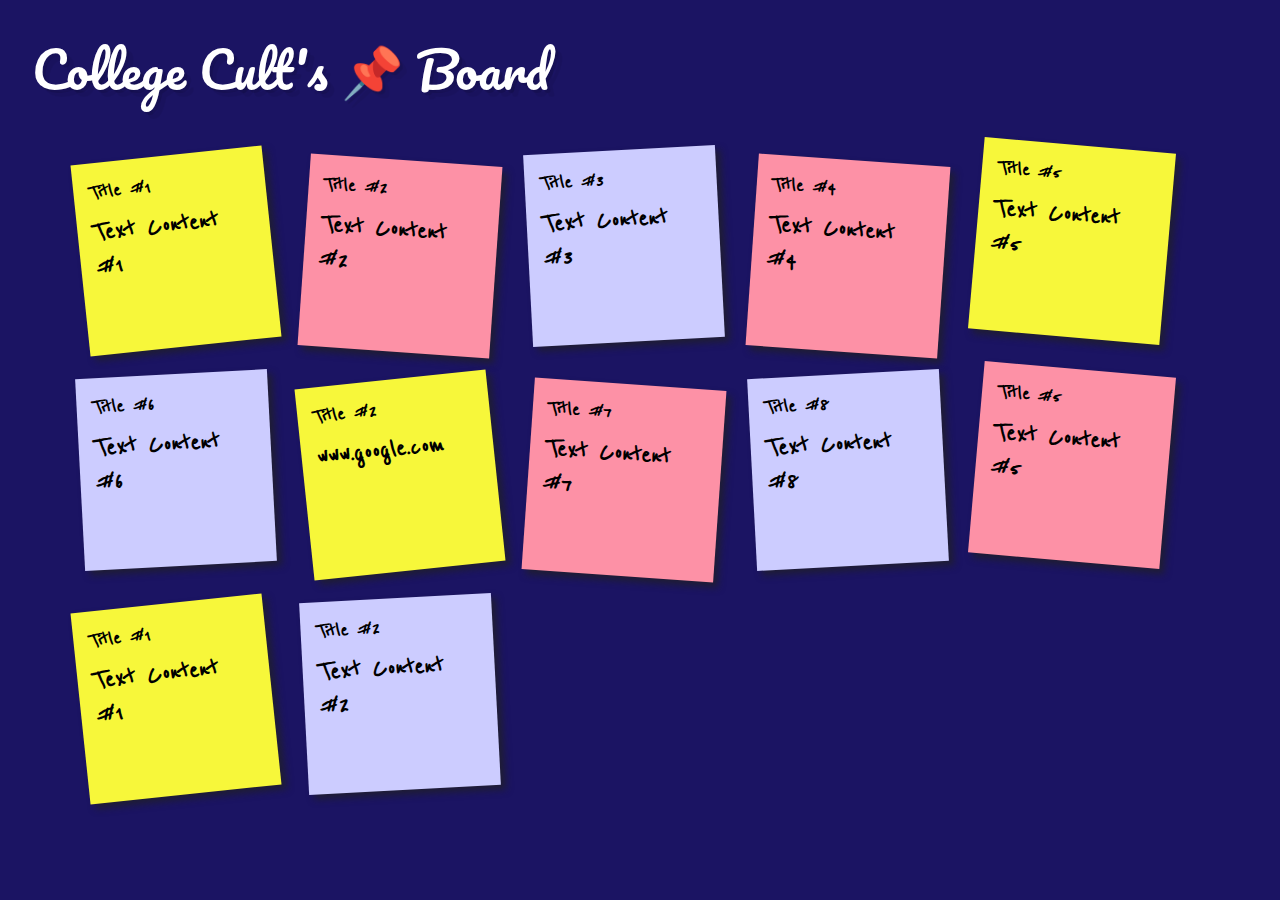
<file: step5.html>
<!DOCTYPE html>
<html>
<head>
<meta charset="utf-8" />
<title>College Cult-Pin Board</title>
<meta name="viewport" content="width=device-width, initial-scale=1.0" />
<link rel="icon" href="assets/images/favicon.png"  type="image/png" /> 
<link  href="http://fonts.googleapis.com/css?family=Reenie+Beanie:regular" rel="stylesheet" type="text/css"> 
<link href='http://fonts.googleapis.com/css?family=Pacifico' rel='stylesheet' type='text/css'>
<style type="text/css">
*{
  margin:0;
  padding:0;
}
/* .responsive{
  column-width: 12em ;
  column-gap: 2em;
  
} */
body{
  font-family:arial,sans-serif;
  font-size:100%;
  margin:2em;
  background-image : url("") ;
  background:rgb(27,20,99);
  color:#fff;
}
h1 {
  font: 400 50px/1.5 'Pacifico', Helvetica, sans-serif;
  color:rgb(255,255,255);
  text-shadow: 3px 3px 0px rgba(0,0,0,0.1), 7px 7px 0px rgba(0,0,0,0.05);
}
h2,p{
  font-family:"Reenie Beanie";
  font-size: xx-large;
  font-weight:bold;
}
ul,li{
  list-style:none;
}
ul{
  overflow:hidden;
  padding:2em;
}
ul li a{
  text-decoration:none;
  color:#000;
  background:rgb(247,247,58);
  display:block;
  height:10em;
  width:10em;
  padding:1em;
  -moz-box-shadow:5px 5px 7px rgba(33,33,33,1);
  -webkit-box-shadow: 5px 5px 7px rgba(33,33,33,.7);
  box-shadow: 5px 5px 7px rgba(33,33,33,.7);
  -moz-transition:-moz-transform .15s linear;
  -o-transition:-o-transform .15s linear;
  -webkit-transition:-webkit-transform .15s linear;
}
ul li{
  margin:1em;
  float:left;
}
ul li h2{
  font-size:140%;
  font-weight:bold;
  padding-bottom:10px;
}
ul li p{
  font-family:"Reenie Beanie",arial,sans-serif;
  font-size:180%;
}
ul li a{
  -webkit-transform: rotate(-6deg);
  -o-transform: rotate(-6deg);
  -moz-transform:rotate(-6deg);
}
ul li:nth-child(even) a{
  -o-transform:rotate(4deg);
  -webkit-transform:rotate(4deg);
  -moz-transform:rotate(4deg);
  position:relative;
  top:5px;
  background:rgb(253,145,166);
}
ul li:nth-child(3n) a{
  -o-transform:rotate(-3deg);
  -webkit-transform:rotate(-3deg);
  -moz-transform:rotate(-3deg);
  position:relative;
  top:-5px;
  background:#ccf;
}
ul li:nth-child(5n) a{
  -o-transform:rotate(5deg);
  -webkit-transform:rotate(5deg);
  -moz-transform:rotate(5deg);
  position:relative;
  top:-10px;
}
ul li a:hover,ul li a:focus{
  box-shadow:10px 10px 7px rgba(0,0,0,.7);
  -moz-box-shadow:10px 10px 7px rgba(0,0,0,.7);
  -webkit-box-shadow: 10px 10px 7px rgba(0,0,0,.7);
  -webkit-transform: scale(1.25);
  -moz-transform: scale(1.25);
  -o-transform: scale(1.25);
  position:relative;
  z-index:5;
}
ol{text-align:center;}
ol li{display:inline;padding-right:1em;}
ol li a{color:#fff;}
</style>
</head>
<body>
  <h1>College Cult's 📌 Board </h1>
  <ul class="responsive">
    <li>
      <a href="#">
        <h2>Title #1</h2>
        <p>Text Content #1</p>
      </a>
    </li>
    <li>
      <a href="#">
        <h2>Title #2</h2>
        <p>Text Content #2</p>
      </a>
    </li>
    <li>
      <a href="#">
        <h2>Title #3</h2>
        <p>Text Content #3</p>
      </a>
    </li>
    <li>
      <a href="#">
        <h2>Title #4</h2>
        <p>Text Content #4</p>
      </a>
    </li>
    <li>
      <a href="#">
        <h2>Title #5</h2>
        <p>Text Content #5</p>
      </a>
    </li>
    <li>
      <a href="#">
        <h2>Title #6</h2>
        <p>Text Content #6</p>
      </a>
    </li>
    <li>
      <a href="#">
        <h2>Title #2</h2>
        <p>www.google.com</p>
      </a>
    </li>
    <li>
      <a href="#">
        <h2>Title #7</h2>
        <p>Text Content #7</p>
      </a>
    </li>
    <li>
      <a href="#">
        <h2>Title #8</h2>
        <p>Text Content #8</p>
      </a>
    </li>
    <li>
      <a href="#">
        <h2>Title #5</h2>
        <p>Text Content #5</p>
      </a>
    </li>
    </li>
    <li>
      <a href="#">
        <h2>Title #1</h2>
        <p>Text Content #1</p>
      </a>
    </li>
    <li>
      <a href="#">
        <h2>Title #2</h2>
        <p>Text Content #2</p>
      </a>
    </li>
  </ul>
</body>
</html>
</file>
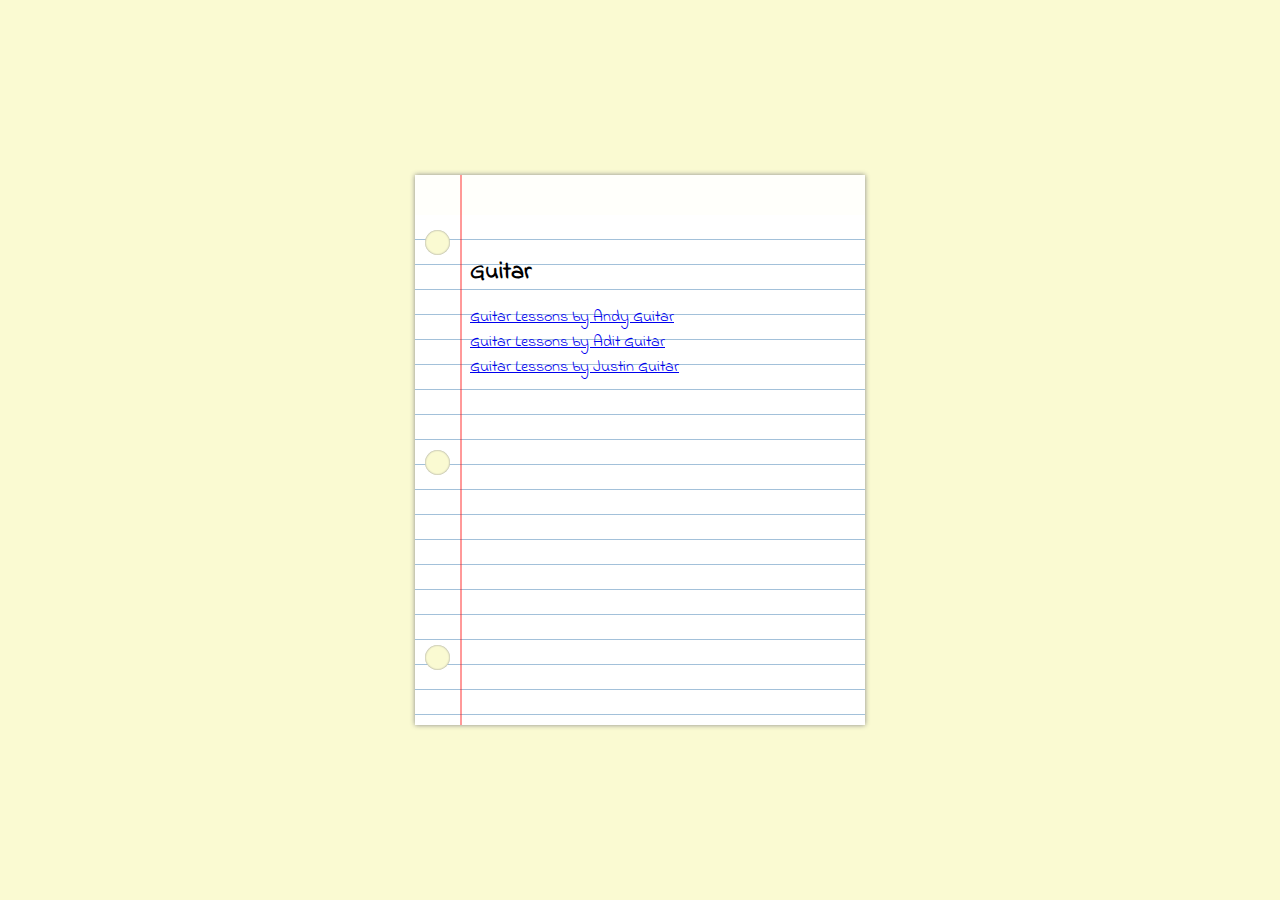
<file: public/guitar.html>
<!DOCTYPE html>
<html>
<head>
<meta charset="utf-8" />
<title>College Cult-Pin Board</title>
<meta name="viewport" content="width=device-width, initial-scale=1.0" />
<link rel="icon" href="assets/images/favicon.png"  type="image/png" /> 
<link  href="http://fonts.googleapis.com/css?family=Reenie+Beanie:regular" rel="stylesheet" type="text/css"> 
<link href='http://fonts.googleapis.com/css?family=Pacifico' rel='stylesheet' type='text/css'>
<link href='https://fonts.googleapis.com/css?family=Indie+Flower' rel='stylesheet' type='text/css'>

<style type="text/css">
body {
  margin: 0;
  padding: 0;
  background: lightgoldenrodyellow;
}
.paper {
  position: absolute;
  height: 550px;
  width: 450px;
  background: rgba(255,255,255,0.9);
  margin: -275px -225px;
  left: 50%;
  top: 50%;
  box-shadow: 0px 0px 5px 0px #888;
}
.paper::before {
  content: '';
  position: absolute;
  left: 45px;
  height: 100%;
  width: 2px;
  background: rgba(255,0,0,0.4);
}
.lines {
  margin-top: 40px;
  height: calc(100% - 40px);
  width: 100%;
  background-image: repeating-linear-gradient(white 0px, white 24px, steelblue 25px);
}
.text {
  position: absolute;
  top: 65px;
  left: 55px;
  bottom: 10px;
  right: 10px;
  line-height: 25px;
  font-family: 'Indie Flower';
  overflow: hidden;
  outline: none;
}
.holes {
  position: absolute;
  left: 10px;
  height: 25px;
  width: 25px;
  background: lightgoldenrodyellow;
  border-radius: 50%;
  box-shadow: inset 0px 0px 2px 0px #888;
}
.hole-top {
  top: 10%;
}
.hole-middle {
  top: 50%;
}
.hole-bottom {
  bottom: 10%;
}
</style>
</head>
<body>
    <div class="paper">
        <div class="lines">
          <div class="text" >
            <h2>Guitar</h2>
            <li>
                <a href="https://www.youtube.com/user/andycrowley/play">
                  Guitar Lessons by Andy Guitar
                </a>
              </li>
              <li>
                <a href="https://www.youtube.com/channel/UCfJXSlrIE0K4oPVcKDrnR6g/playlists">
                 Guitar Lessons by Adit Guitar
                </a>
              </li>
              <li>
                <a href="https://www.youtube.com/user/JustinSandercoe/playlists">
                  Guitar Lessons by Justin Guitar
                </a>
              </li>
            </div>
        </div>
        <div class="holes hole-top"></div>
        <div class="holes hole-middle"></div>
        <div class="holes hole-bottom"></div>
      </div>
</body>
</html>
</file>
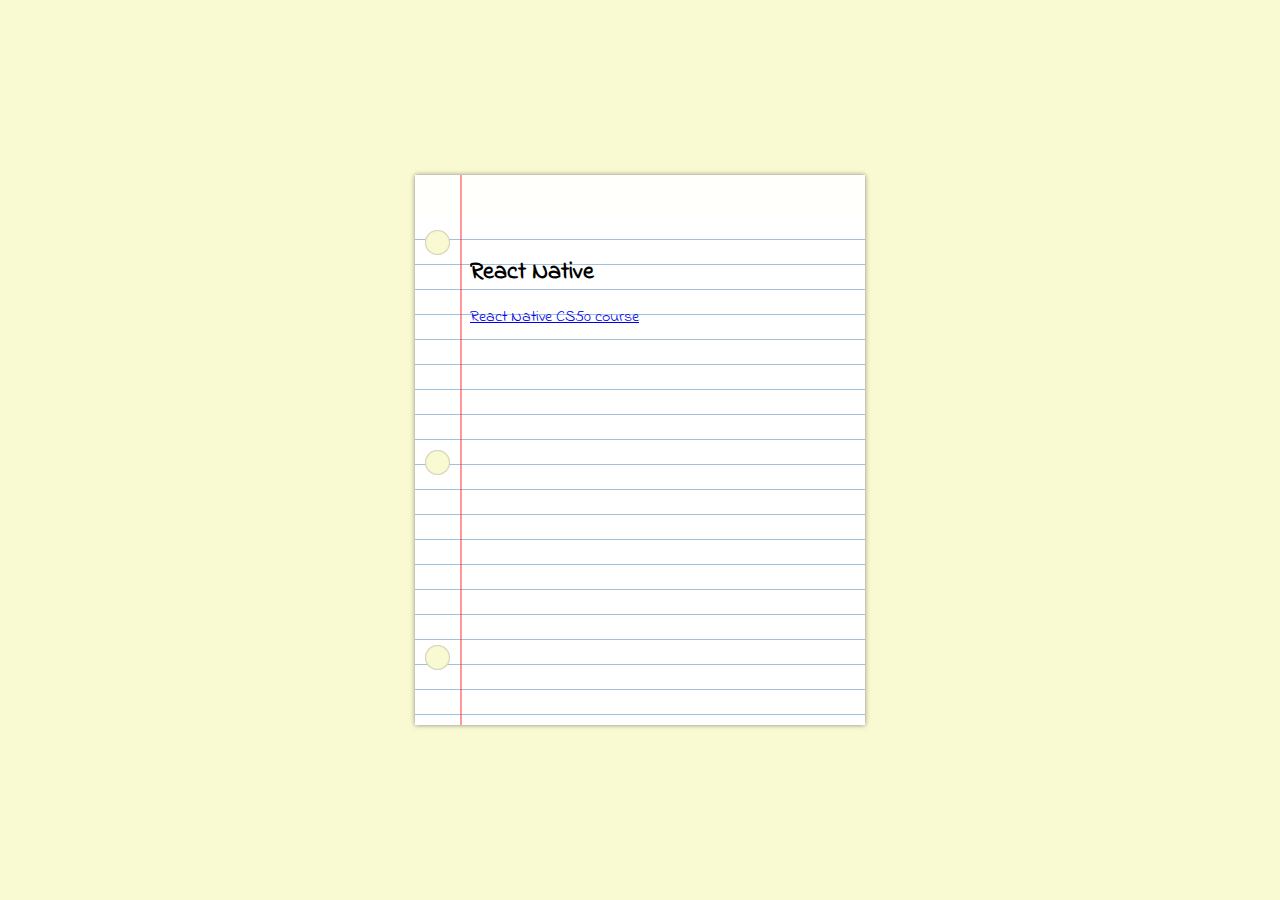
<file: public/reactN.html>
<!DOCTYPE html>
<html>
<head>
<meta charset="utf-8" />
<title>College Cult-Pin Board</title>
<meta name="viewport" content="width=device-width, initial-scale=1.0" />
<link rel="icon" href="assets/images/favicon.png"  type="image/png" /> 
<link  href="http://fonts.googleapis.com/css?family=Reenie+Beanie:regular" rel="stylesheet" type="text/css"> 
<link href='http://fonts.googleapis.com/css?family=Pacifico' rel='stylesheet' type='text/css'>
<link href='https://fonts.googleapis.com/css?family=Indie+Flower' rel='stylesheet' type='text/css'>

<style type="text/css">
body {
  margin: 0;
  padding: 0;
  background: lightgoldenrodyellow;
}
.paper {
  position: absolute;
  height: 550px;
  width: 450px;
  background: rgba(255,255,255,0.9);
  margin: -275px -225px;
  left: 50%;
  top: 50%;
  box-shadow: 0px 0px 5px 0px #888;
}
.paper::before {
  content: '';
  position: absolute;
  left: 45px;
  height: 100%;
  width: 2px;
  background: rgba(255,0,0,0.4);
}
.lines {
  margin-top: 40px;
  height: calc(100% - 40px);
  width: 100%;
  background-image: repeating-linear-gradient(white 0px, white 24px, steelblue 25px);
}
.text {
  position: absolute;
  top: 65px;
  left: 55px;
  bottom: 10px;
  right: 10px;
  line-height: 25px;
  font-family: 'Indie Flower';
  overflow: hidden;
  outline: none;
}
.holes {
  position: absolute;
  left: 10px;
  height: 25px;
  width: 25px;
  background: lightgoldenrodyellow;
  border-radius: 50%;
  box-shadow: inset 0px 0px 2px 0px #888;
}
.hole-top {
  top: 10%;
}
.hole-middle {
  top: 50%;
}
.hole-bottom {
  bottom: 10%;
}
</style>
</head>
<body>
    <div class="paper">
        <div class="lines">
          <div class="text" >
              <h2> React Native  </h2>
            <li>
                <a href="https://online-learning.harvard.edu/course/cs50s-mobile-app-development-react-native?delta=0">
                  React Native CS50 course
                </a>
              </li>
            </div>
        </div>
        <div class="holes hole-top"></div>
        <div class="holes hole-middle"></div>
        <div class="holes hole-bottom"></div>
      </div>
</body>
</html>
</file>
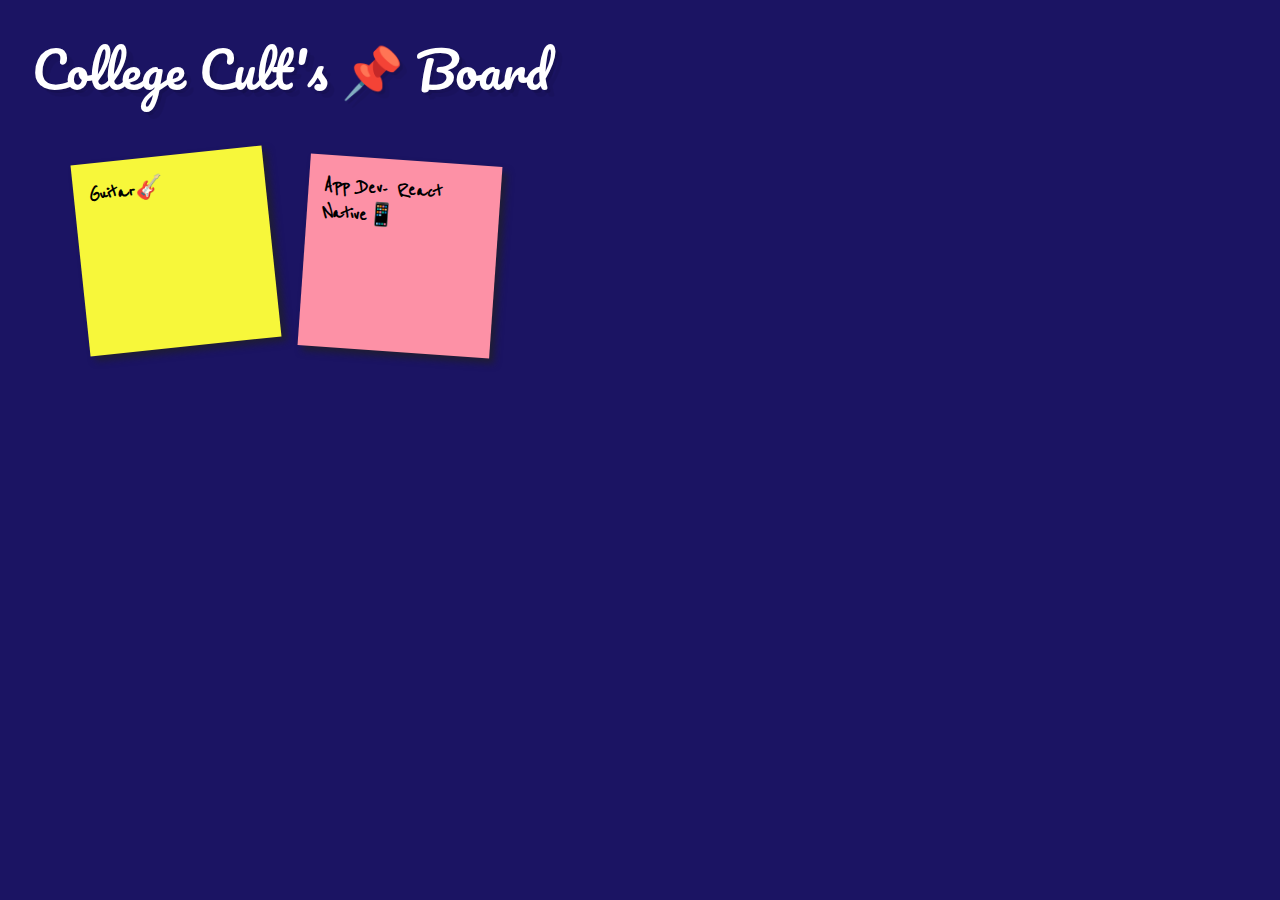
<file: public/step5.html>
<!DOCTYPE html>
<html>
<head>
<meta charset="utf-8" />
<title>College Cult-Pin Board</title>
<meta name="viewport" content="width=device-width, initial-scale=1.0" />
<link rel="icon" href="assets/images/favicon.png"  type="image/png" /> 
<link  href="http://fonts.googleapis.com/css?family=Reenie+Beanie:regular" rel="stylesheet" type="text/css"> 
<link href='http://fonts.googleapis.com/css?family=Pacifico' rel='stylesheet' type='text/css'>
<style type="text/css">
*{
  margin:0;
  padding:0;
}
/* .responsive{
  column-width: 12em ;
  column-gap: 2em;
  
} */
body{
  font-family:arial,sans-serif;
  font-size:100%;
  margin:2em;
  background-image : url("") ;
  background:rgb(27,20,99);
  color:#fff;
}
h1 {
  font: 400 50px/1.5 'Pacifico', Helvetica, sans-serif;
  color:rgb(255,255,255);
  text-shadow: 3px 3px 0px rgba(0,0,0,0.1), 7px 7px 0px rgba(0,0,0,0.05);
}
h2,p{
  font-family:"Reenie Beanie";
  font-size: xx-large;
  font-weight:bold;
}
ul,li{
  list-style:none;
}
ul{
  overflow:hidden;
  padding:2em;
}
ul li a{
  text-decoration:none;
  color:#000;
  background:rgb(247,247,58);
  display:block;
  height:10em;
  width:10em;
  padding:1em;
  -moz-box-shadow:5px 5px 7px rgba(33,33,33,1);
  -webkit-box-shadow: 5px 5px 7px rgba(33,33,33,.7);
  box-shadow: 5px 5px 7px rgba(33,33,33,.7);
  -moz-transition:-moz-transform .15s linear;
  -o-transition:-o-transform .15s linear;
  -webkit-transition:-webkit-transform .15s linear;
}
ul li{
  margin:1em;
  float:left;
}
ul li h2{
  font-size:140%;
  font-weight:bold;
  padding-bottom:10px;
}
ul li p{
  font-family:"Reenie Beanie",arial,sans-serif;
  font-size:180%;
}
ul li a{
  -webkit-transform: rotate(-6deg);
  -o-transform: rotate(-6deg);
  -moz-transform:rotate(-6deg);
}
ul li:nth-child(even) a{
  -o-transform:rotate(4deg);
  -webkit-transform:rotate(4deg);
  -moz-transform:rotate(4deg);
  position:relative;
  top:5px;
  background:rgb(253,145,166);
}
ul li:nth-child(3n) a{
  -o-transform:rotate(-3deg);
  -webkit-transform:rotate(-3deg);
  -moz-transform:rotate(-3deg);
  position:relative;
  top:-5px;
  background:#ccf;
}
ul li:nth-child(5n) a{
  -o-transform:rotate(5deg);
  -webkit-transform:rotate(5deg);
  -moz-transform:rotate(5deg);
  position:relative;
  top:-10px;
}
ul li a:hover,ul li a:focus{
  box-shadow:10px 10px 7px rgba(0,0,0,.7);
  -moz-box-shadow:10px 10px 7px rgba(0,0,0,.7);
  -webkit-box-shadow: 10px 10px 7px rgba(0,0,0,.7);
  -webkit-transform: scale(1.25);
  -moz-transform: scale(1.25);
  -o-transform: scale(1.25);
  position:relative;
  z-index:5;
}
ol{text-align:center;}
ol li{display:inline;padding-right:1em;}
ol li a{color:#fff;}
</style>
</head>
<body>
  <h1>College Cult's 📌 Board </h1>
  <ul class="responsive">
    <li>
      <a href="guitar.html">
        <h2>Guitar🎸</h2>
        <p></p>
      </a>
    </li>
    <li>
      <a href="reactN.html">
        <h2>App Dev- React Native📱</h2>
        <p><br></p>
      </a>
    </li>
  </ul>
</body>
</html>
</file>
